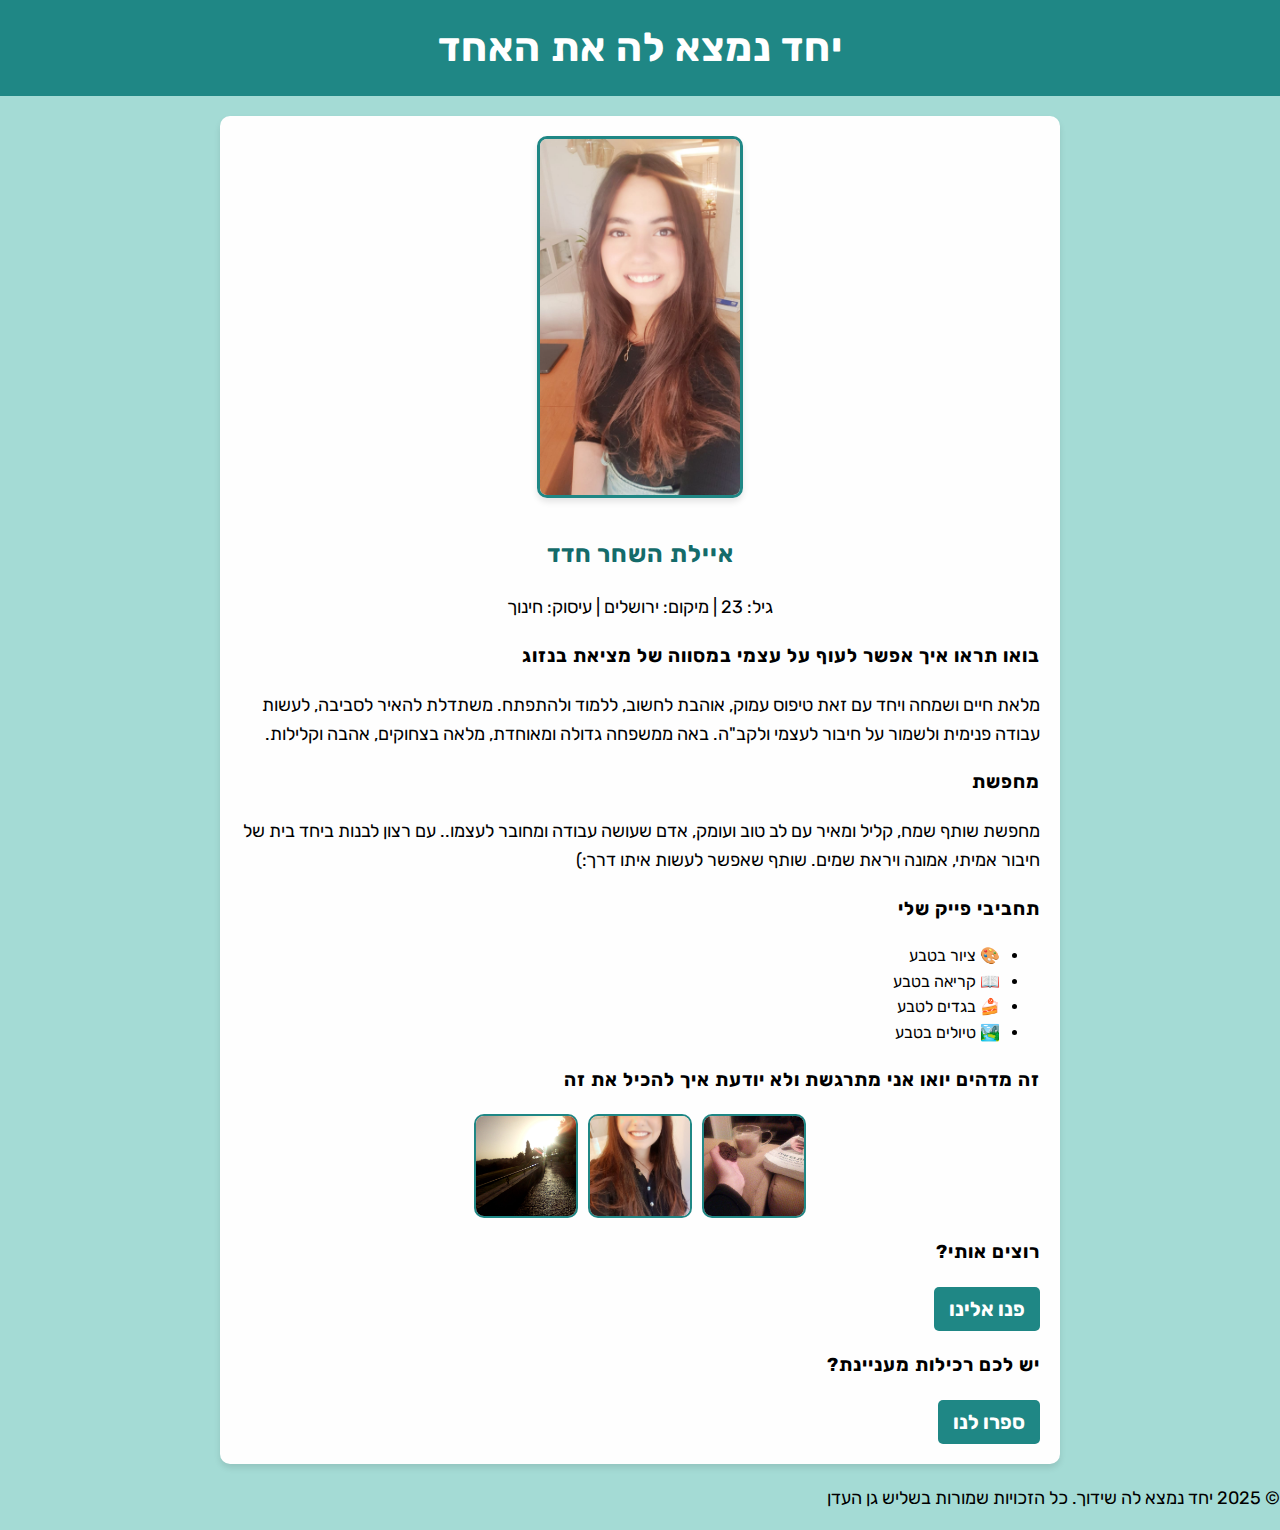
<file: index.html>
<!DOCTYPE html>
<html lang="he" dir="rtl">

<head>
    <meta charset="UTF-8">
    <meta name="viewport" content="width=device-width, initial-scale=1.0">
    <meta name="description" content="יחד נמצא לה שידוך">
    <title>יחד נמצא לה את האחד</title>
    <link rel="stylesheet" href="css/style.css">
    <link href="https://fonts.googleapis.com/css2?family=Heebo:wght@300;400;700&family=Rubik:wght@400;700&display=swap" rel="stylesheet">
</head>
<body>
    <header>
        <h1>יחד נמצא לה את האחד</h1>
    </header>
    <main>
        <section id="profile">
            <div class="profile-header">
                <img src="images/ayeletPicture.jpg" alt="תמונת פרופיל" class="profile-pic">
                <h2>איילת השחר חדד</h2>
                <p>גיל: 23 | מיקום: ירושלים | עיסוק: חינוך</p>
            </div>
            <div class="about">
                <h3>בואו תראו איך אפשר לעוף על עצמי במסווה של מציאת בנזוג</h3>
                <p>מלאת חיים ושמחה ויחד עם זאת טיפוס עמוק, אוהבת לחשוב, ללמוד ולהתפתח. משתדלת להאיר לסביבה, לעשות עבודה פנימית ולשמור על חיבור לעצמי ולקב"ה.
                    באה ממשפחה גדולה ומאוחדת, מלאה בצחוקים, אהבה וקלילות.</p>
            </div>
            <div class="looking for">
                <h3>מחפשת </h3>
                <p>מחפשת שותף שמח, קליל ומאיר עם לב טוב ועומק, אדם שעושה עבודה ומחובר לעצמו..  עם רצון לבנות ביחד בית של חיבור אמיתי, אמונה ויראת שמים. שותף שאפשר לעשות איתו דרך:)</p>
            </div>
            <div class="hobbies">
                <h3>תחביבי פייק שלי</h3>
                <ul>
                    <li>🎨 ציור בטבע</li>
                    <li>📖 קריאה בטבע</li>
                    <li>🍰 בגדים לטבע</li>
                    <li>🏞️ טיולים בטבע</li>
                </ul>
            </div>
            <div class="gallery">
                <h3>זה מדהים יואו אני מתרגשת ולא יודעת איך להכיל את זה</h3>
                <div class="gallery-images">
                    <img src="images/ay2.jpg" alt="תמונה 1">
                    <img src="images/ay4.jpg" alt="תמונה 2">
                    <img src="images/aay5.jpg" alt="תמונה 3">
                </div>
            </div>
            <div class="contact">
                <h3>רוצים אותי?</h3>
                <button onclick="contactMe()">פנו אלינו</button>
            </div>
            <div class="cont">
                <h3>יש לכם רכילות מעניינת?</h3>
                <button onclick="TellUs()">ספרו לנו</button>
            </div>
        </section>
    </main>
    <footer>
        <p>© 2025  יחד נמצא לה שידוך. כל הזכויות שמורות בשליש גן העדן</p>
    </footer>
    <script src="js/script.js"></script>
</body>
</html>
</file>
<file: css/style.css>
body {
    font-family:'Rubik', sans-serif; 
    background-color: #a4dbd5;
    margin: 0;
    padding: 0;
    line-height: 1.6;
}

header {
    background-color: #1f8785;
    color: white;
    text-align: center;
    padding: 1em 0;
}

h1 {
    margin: 0;
    font-size: 2.5em;
}

h2{
    color: #146b6a;
}

#profile {
    max-width: 800px;
    margin: 20px auto;
    background: rgb(254, 254, 254);
    border-radius: 10px;
    box-shadow: 0 4px 6px rgba(0, 0, 0, 0.1);
    padding: 20px;
}

.profile-header {
    text-align: center;
}

.profile-pic {
    width: 200px; /* גודל התמונה */
    height: auto; /* יחס התמונה נשמר */
    border-radius: 10px; /* פינות מעט מעוגלות */
    margin-bottom: 10px;
    border: 3px solid #1f8785; /* מסגרת תורכיז */
    box-shadow: 0 4px 6px rgba(0, 0, 0, 0.1); /* צל להוספת עומק */
}


.about, .hobbies, .gallery, .contact {
    margin: 20px 0;
}

.gallery-images {
    display: flex;
    gap: 10px;
    justify-content: center;
}

.gallery-images img {
    width: 100px;
    height: 100px;
    border-radius: 10px;
    object-fit: cover;
    border: 2px solid#1f8785;
}

button {
    background-color: #1f8785;
    color: rgb(255, 255, 255);
    border: none;
    padding: 10px 15px;
    border-radius: 5px;
    cursor: pointer;
    font-size: 1em;
}

button:hover {
    background-color: #146b6a;
}

h1, h2, h3 {
    font-family: 'Rubik', sans-serif;
    font-weight: 700; /* עושה את הכותרות בולטות */
    letter-spacing: 1px; /* מוסיף ריווח בין האותיות */
}

p {
    font-family: 'Rubik', sans-serif;
    font-weight: 400;
    font-size: 18px;
}

button {
    font-family: 'Rubik', sans-serif;
    font-weight: 700;
    font-size: 20px;
    text-transform: uppercase; /* הופך אותיות לגדולות */
}
.hidden {
    display: none;
}
</file>
